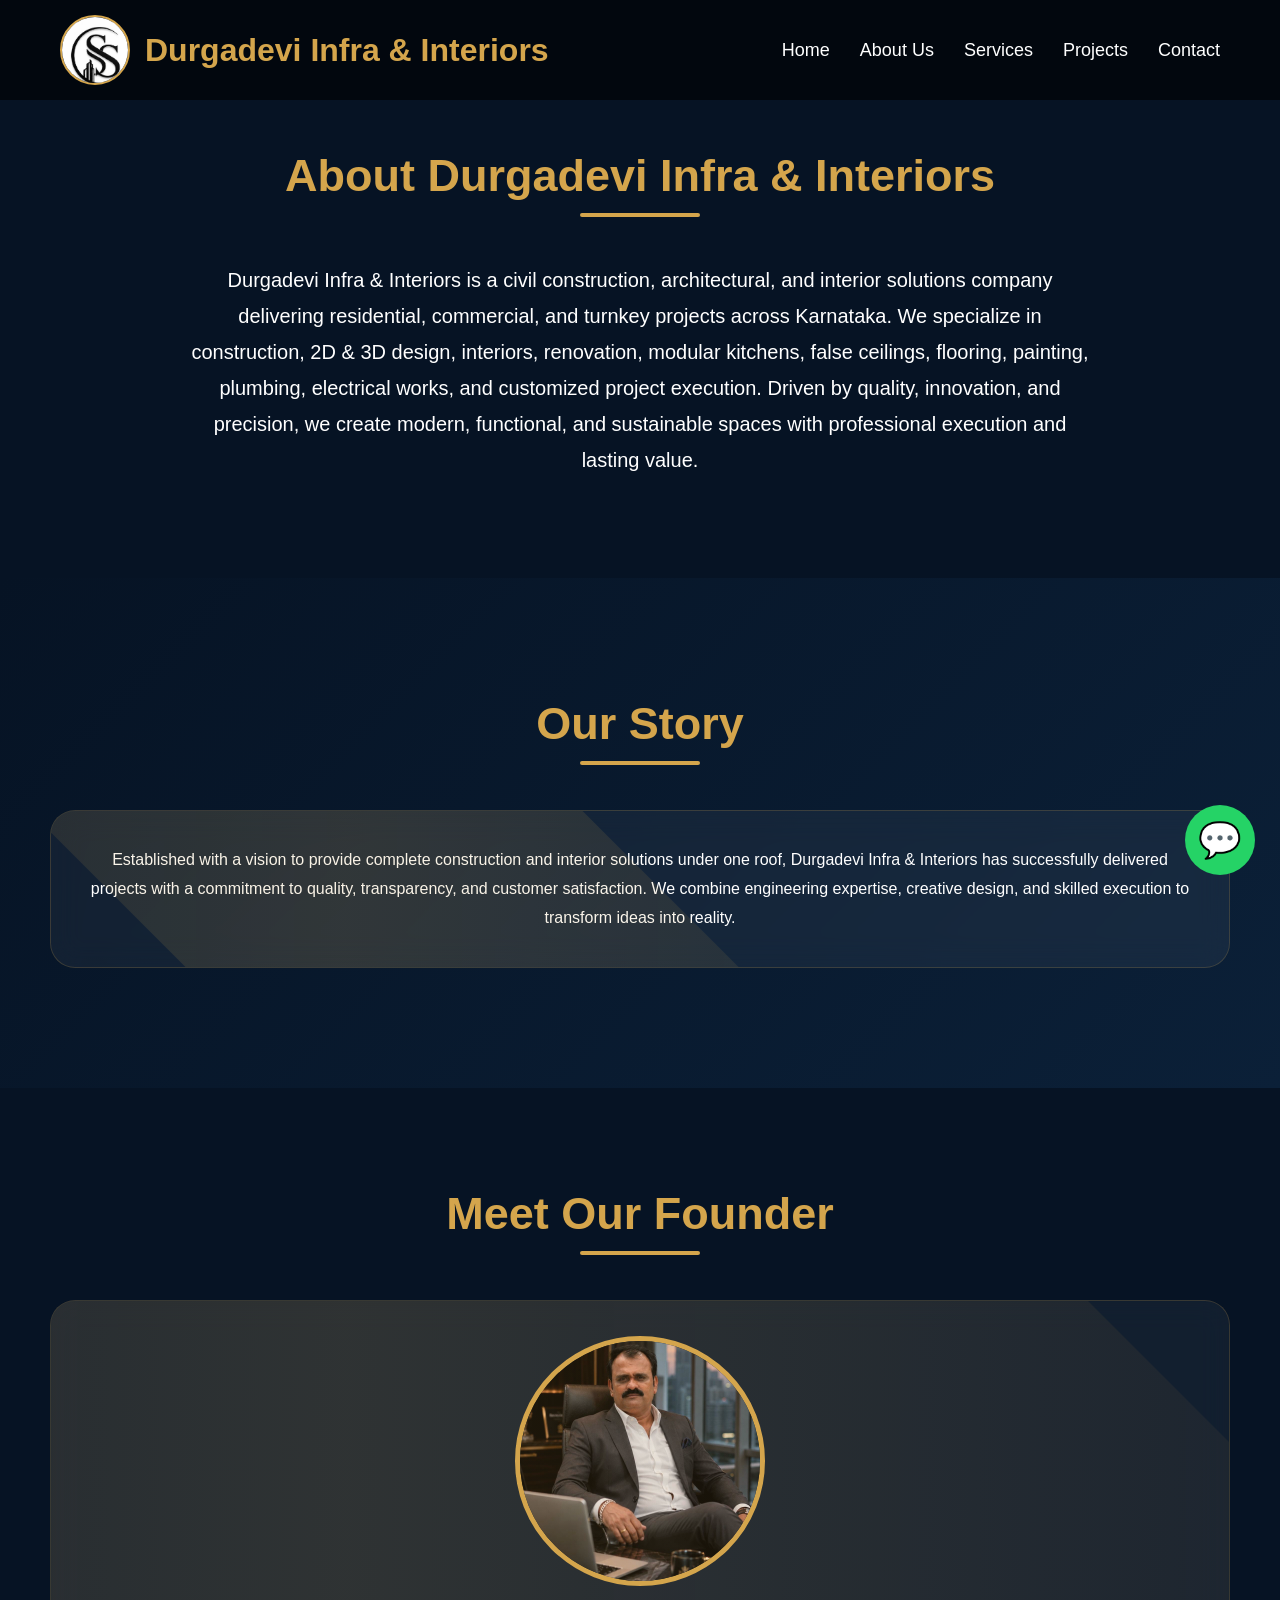
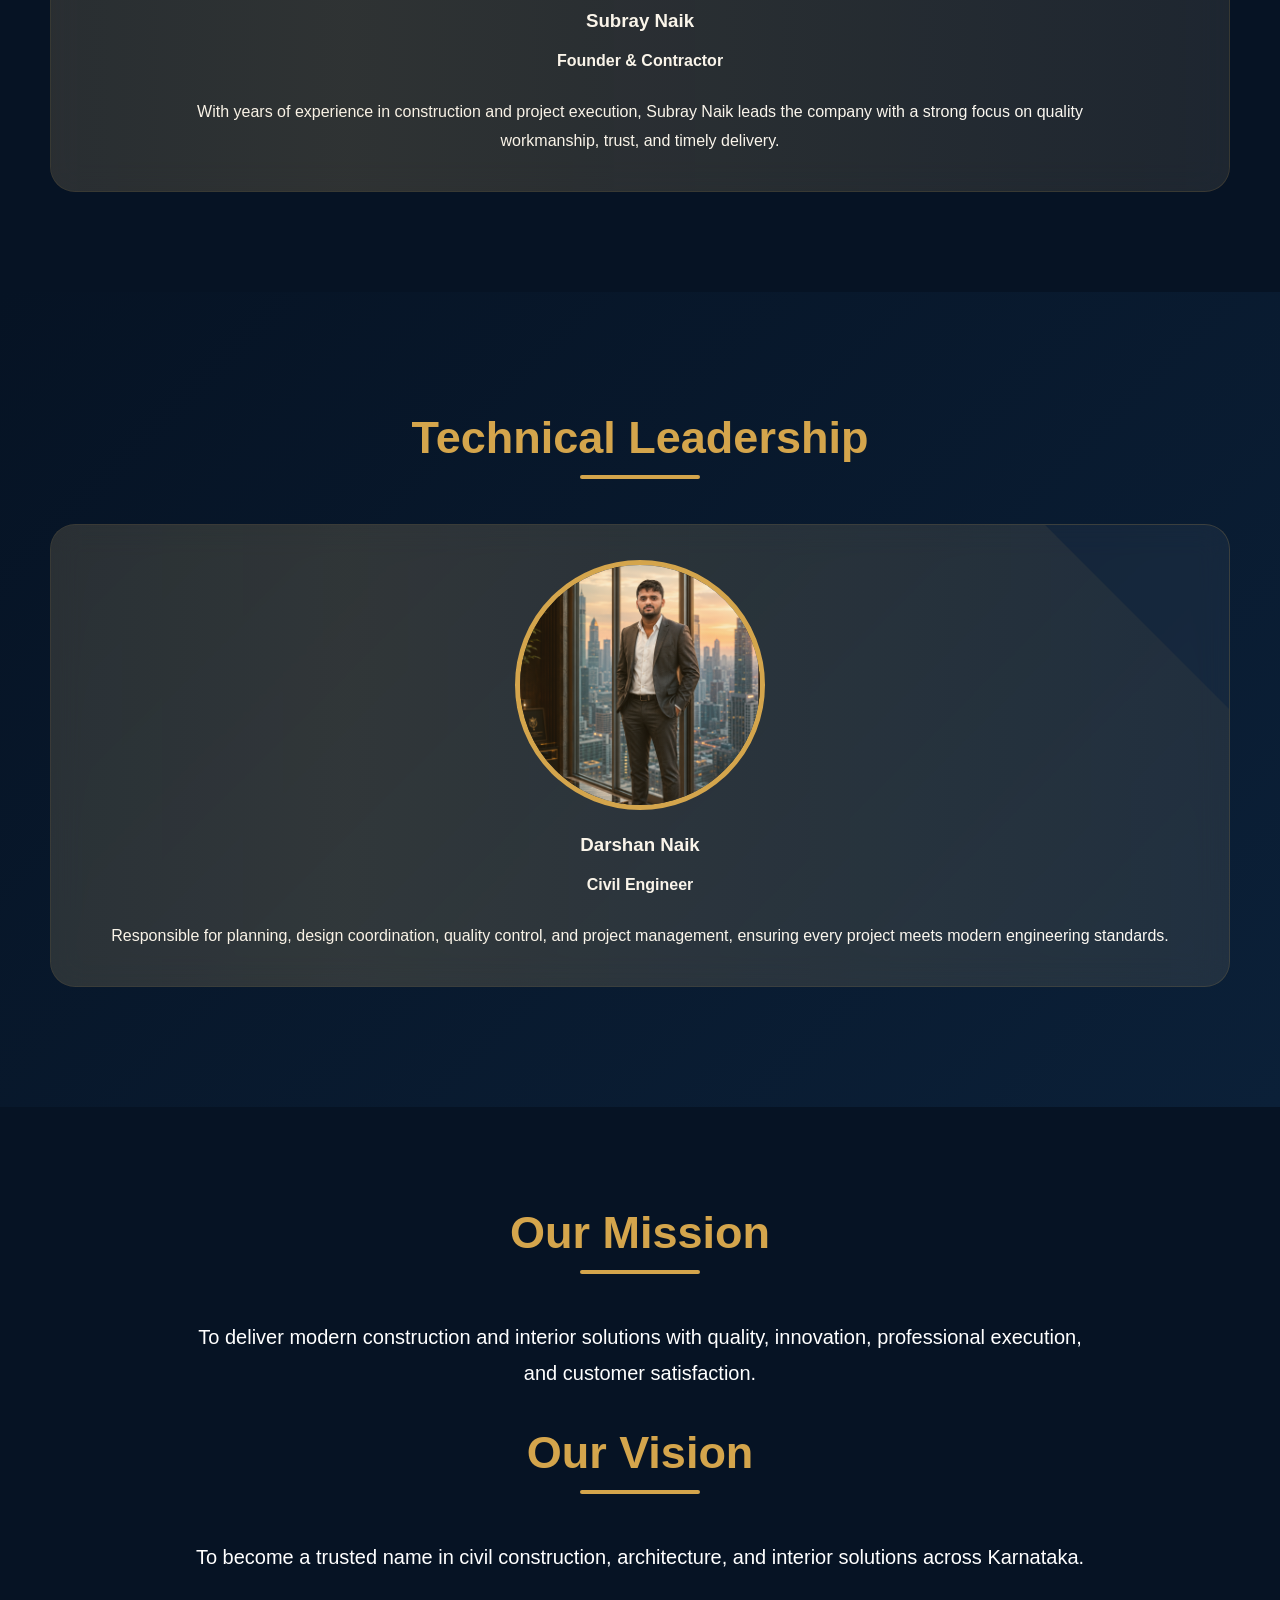
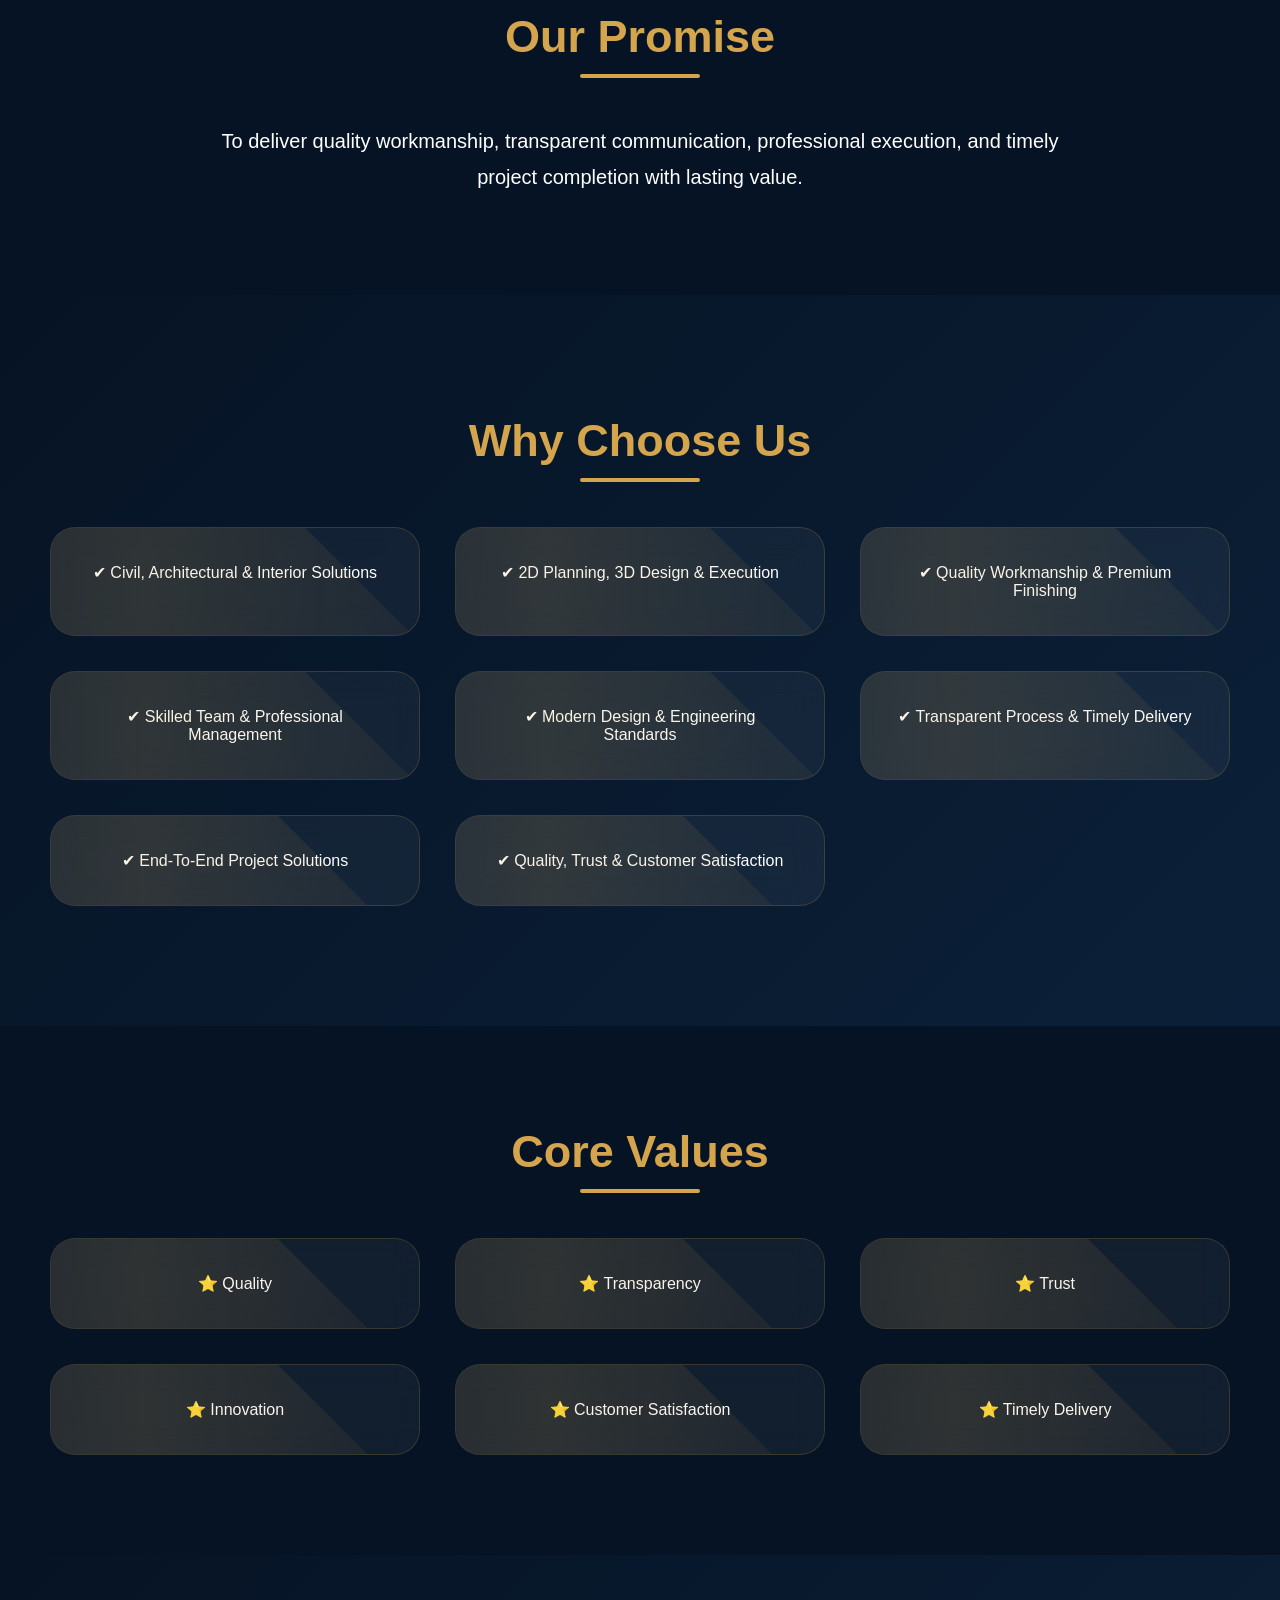
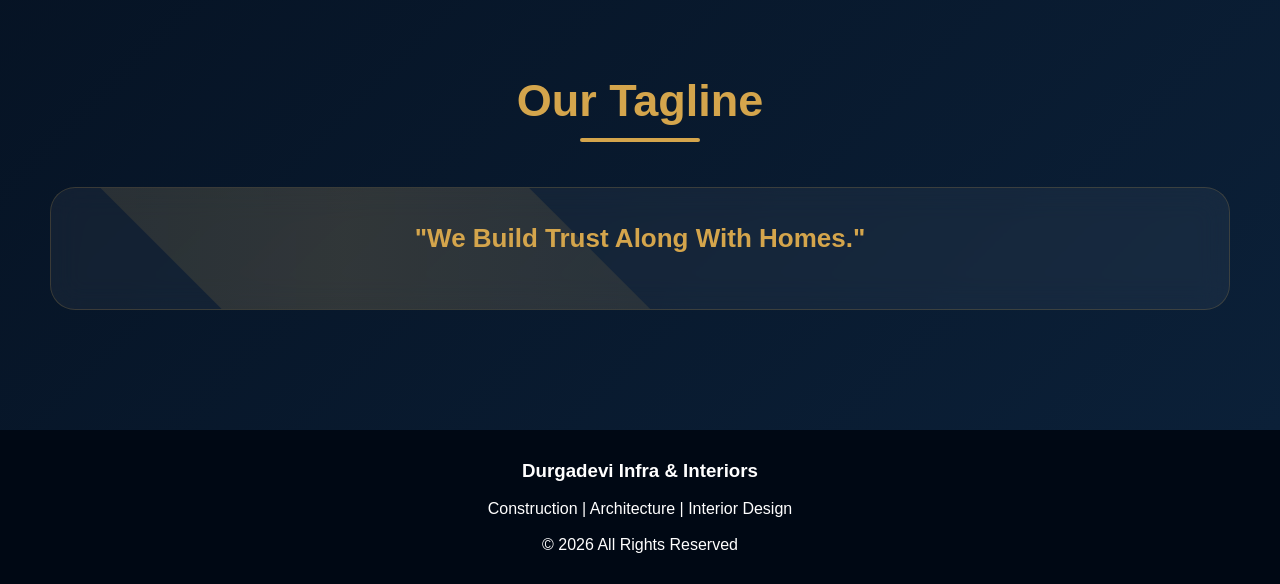
<file: about.html>
<!DOCTYPE html>
<html lang="en">

<head>
<meta charset="UTF-8">
<meta name="viewport" content="width=device-width, initial-scale=1.0">

<title>About Us | Durgadevi Infra & Interiors</title>

<link rel="stylesheet" href="style.css">

</head>

<body>

<header>

<div class="logo">
<img src="images/image.jpeg" alt="Logo">
<h2>Durgadevi Infra & Interiors</h2>
</div>

<nav>
<ul>
<li><a href="index.html">Home</a></li>
<li><a href="about.html">About Us</a></li>
<li><a href="services.html">Services</a></li>
<li><a href="projects.html">Projects</a></li>
<li><a href="contact.html">Contact</a></li>
</ul>
</nav>

</header>

<section class="about" style="padding-top:150px;">

<h1 class="section-title">
About Durgadevi Infra & Interiors
</h1>

<p>
Durgadevi Infra & Interiors is a civil construction,
architectural, and interior solutions company delivering
residential, commercial, and turnkey projects across Karnataka.

We specialize in construction, 2D & 3D design, interiors,
renovation, modular kitchens, false ceilings, flooring,
painting, plumbing, electrical works, and customized project execution.

Driven by quality, innovation, and precision, we create modern,
functional, and sustainable spaces with professional execution
and lasting value.
</p>

</section>

<section class="services">

<h2 class="section-title">
Our Story
</h2>

<div class="service-card">

<p>
Established with a vision to provide complete construction
and interior solutions under one roof, Durgadevi Infra & Interiors
has successfully delivered projects with a commitment to quality,
transparency, and customer satisfaction.

We combine engineering expertise, creative design,
and skilled execution to transform ideas into reality.
</p>

</div>

</section>

<section class="about">

<h2 class="section-title">
Meet Our Founder
</h2>

<div class="service-grid">

<div class="service-card">

    <img src="images/Subray Naik.jpeg"
alt="Subray Naik"
class="profile-image">

<h3>Subray Naik</h3>

<h4>Founder & Contractor</h4>

<br>

<p>
With years of experience in construction and project execution,
Subray Naik leads the company with a strong focus on quality
workmanship, trust, and timely delivery.
</p>

</div>

</div>

</section>

<section class="services">

<h2 class="section-title">
Technical Leadership
</h2>

<div class="service-grid">

<div class="service-card">

    <img src="images/darshan naik.png"
alt="Darshan Naik"
class="profile-image">

<h3>Darshan Naik</h3>

<h4>Civil Engineer</h4>

<br>

<p>
Responsible for planning, design coordination,
quality control, and project management,
ensuring every project meets modern engineering standards.
</p>

</div>

</div>

</section>

<section class="about">

<h2 class="section-title">
Our Mission
</h2>

<p>
To deliver modern construction and interior solutions with quality,
innovation, professional execution, and customer satisfaction.
</p>

<br><br>

<h2 class="section-title">
Our Vision
</h2>

<p>
To become a trusted name in civil construction,
architecture, and interior solutions across Karnataka.
</p>

<br><br>

<h2 class="section-title">
Our Promise
</h2>

<p>
To deliver quality workmanship, transparent communication,
professional execution, and timely project completion
with lasting value.
</p>

</section>

<section class="services">

<h2 class="section-title">
Why Choose Us
</h2>

<div class="service-grid">

<div class="service-card">
✔ Civil, Architectural & Interior Solutions
</div>

<div class="service-card">
✔ 2D Planning, 3D Design & Execution
</div>

<div class="service-card">
✔ Quality Workmanship & Premium Finishing
</div>

<div class="service-card">
✔ Skilled Team & Professional Management
</div>

<div class="service-card">
✔ Modern Design & Engineering Standards
</div>

<div class="service-card">
✔ Transparent Process & Timely Delivery
</div>

<div class="service-card">
✔ End-To-End Project Solutions
</div>

<div class="service-card">
✔ Quality, Trust & Customer Satisfaction
</div>

</div>

</section>

<section class="about">

<h2 class="section-title">
Core Values
</h2>

<div class="service-grid">

<div class="service-card">
⭐ Quality
</div>

<div class="service-card">
⭐ Transparency
</div>

<div class="service-card">
⭐ Trust
</div>

<div class="service-card">
⭐ Innovation
</div>

<div class="service-card">
⭐ Customer Satisfaction
</div>

<div class="service-card">
⭐ Timely Delivery
</div>

</div>

</section>

<section class="services">

<h2 class="section-title">
Our Tagline
</h2>

<div class="service-card">

<h2 style="color:#d4a54c;">
"We Build Trust Along With Homes."
</h2>

</div>

</section>

<footer>

<h3>Durgadevi Infra & Interiors</h3>

<br>

<p>
Construction | Architecture | Interior Design
</p>

<br>

<p>
© 2026 All Rights Reserved
</p>

</footer>

<a href="https://wa.me/918971324622" class="whatsapp">
💬
</a>

<script src="script.js"></script>

</body>
</html>
</file>
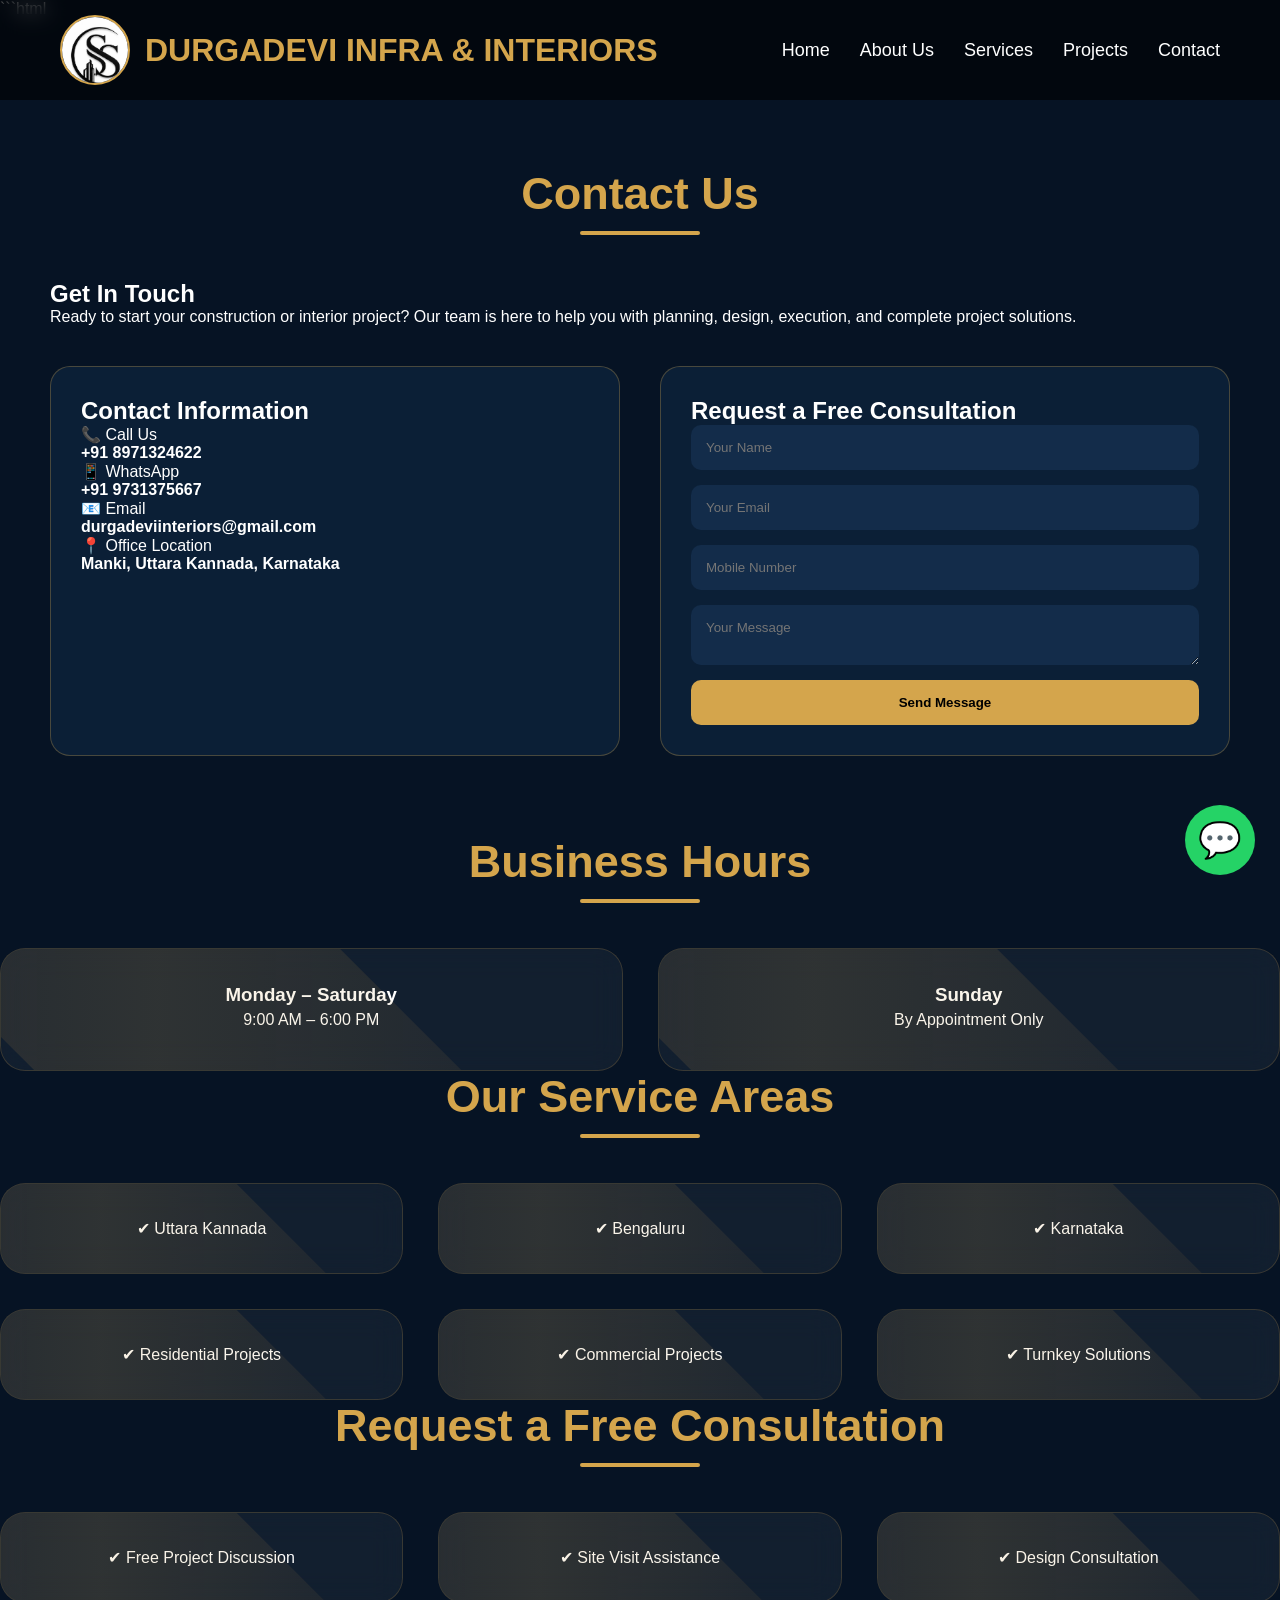
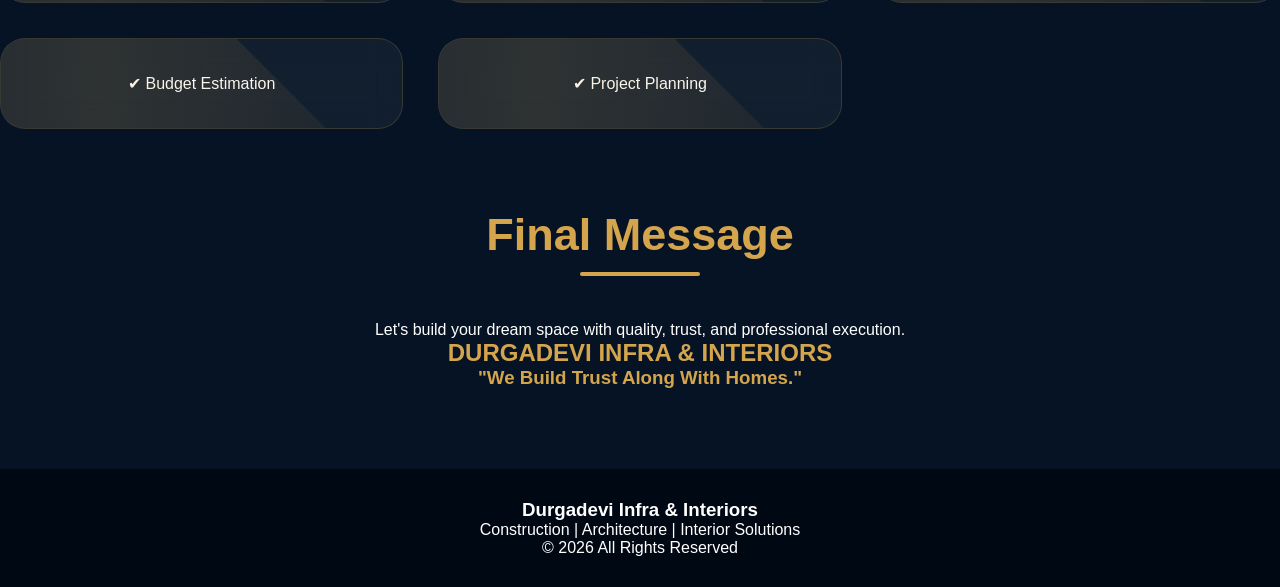
<file: contact.html>
```html
<!DOCTYPE html>
<html lang="en">

<head>
<meta charset="UTF-8">
<meta name="viewport" content="width=device-width, initial-scale=1.0">

<title>Contact Us | Durgadevi Infra & Interiors</title>

<link rel="stylesheet" href="style.css">
</head>

<body>

<header>
<div class="logo">
<img src="images/image.jpeg" alt="Logo">
<h2>DURGADEVI INFRA & INTERIORS</h2>
</div>

<nav>
<ul>
<li><a href="index.html">Home</a></li>
<li><a href="about.html">About Us</a></li>
<li><a href="services.html">Services</a></li>
<li><a href="projects.html">Projects</a></li>
<li><a href="contact.html">Contact</a></li>
</ul>
</nav>
</header>

<section class="contact-page">

<h1 class="section-title">Contact Us</h1>

<h2>Get In Touch</h2>

<p>
Ready to start your construction or interior project?
Our team is here to help you with planning, design,
execution, and complete project solutions.
</p>

<div class="contact-container">

<div class="contact-info">

<h2>Contact Information</h2>

<p>📞 Call Us<br><strong>+91 8971324622</strong></p>

<p>📱 WhatsApp<br><strong>+91 9731375667</strong></p>

<p>📧 Email<br>
<strong>durgadeviinteriors@gmail.com</strong>
</p>

<p>📍 Office Location<br>
<strong>Manki, Uttara Kannada, Karnataka</strong>
</p>

</div>

<div class="contact-form">

<h2>Request a Free Consultation</h2>

<form action="https://formsubmit.co/durgadeviinteriors@gmail.com" method="POST">

    <input type="text" name="name" placeholder="Your Name" required>

    <input type="email" name="email" placeholder="Your Email" required>

    <input type="tel" name="phone" placeholder="Mobile Number" required>

    <textarea name="message" placeholder="Your Message"></textarea>

    <button type="submit">Send Message</button>

</form>

</div>

</div>

</section>

<section class="business-hours">

<h2 class="section-title">Business Hours</h2>

<div class="service-grid">

<div class="service-card">
<h3>Monday – Saturday</h3>
<p>9:00 AM – 6:00 PM</p>
</div>

<div class="service-card">
<h3>Sunday</h3>
<p>By Appointment Only</p>
</div>

</div>

</section>

<section class="service-area">

<h2 class="section-title">Our Service Areas</h2>

<div class="service-grid">

<div class="service-card">✔ Uttara Kannada</div>
<div class="service-card">✔ Bengaluru</div>
<div class="service-card">✔ Karnataka</div>
<div class="service-card">✔ Residential Projects</div>
<div class="service-card">✔ Commercial Projects</div>
<div class="service-card">✔ Turnkey Solutions</div>

</div>

</section>

<section class="consultation">

<h2 class="section-title">
Request a Free Consultation
</h2>

<div class="service-grid">

<div class="service-card">
✔ Free Project Discussion
</div>

<div class="service-card">
✔ Site Visit Assistance
</div>

<div class="service-card">
✔ Design Consultation
</div>

<div class="service-card">
✔ Budget Estimation
</div>

<div class="service-card">
✔ Project Planning
</div>

</div>

</section>

<section class="final-message">

<h2 class="section-title">Final Message</h2>

<p>
Let's build your dream space with quality,
trust, and professional execution.
</p>

<h2 style="color:#d4a54c;">
DURGADEVI INFRA & INTERIORS
</h2>

<h3 style="color:#d4a54c;">
"We Build Trust Along With Homes."
</h3>

</section>

<footer>

<h3>Durgadevi Infra & Interiors</h3>

<p>
Construction | Architecture | Interior Solutions
</p>

<p>
© 2026 All Rights Reserved
</p>

</footer>

<a href="https://wa.me/919731375667" class="whatsapp">
💬
</a>

<script src="script.js"></script>

</body>
</html>
</file>
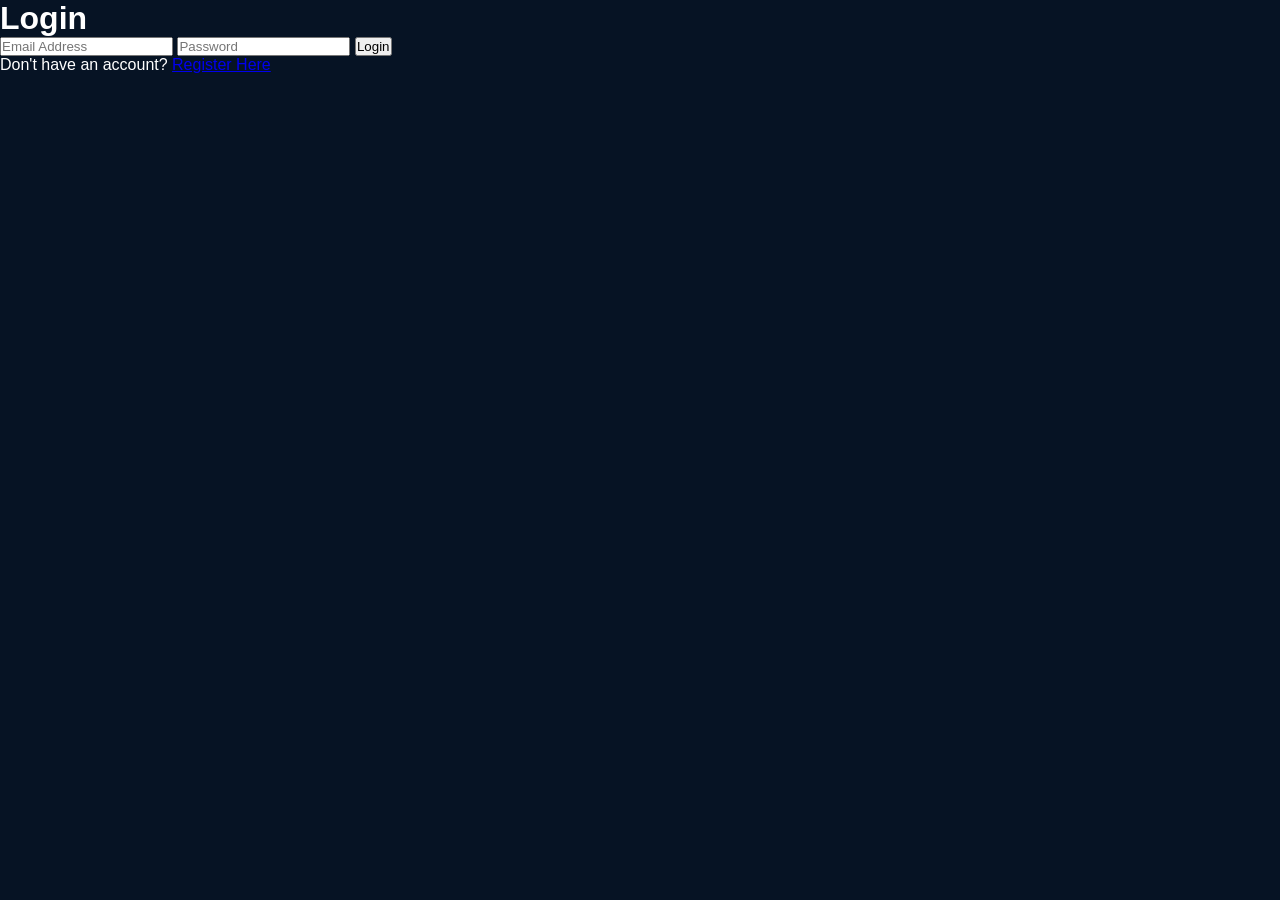
<file: login.html>
<!DOCTYPE html>
<html lang="en">
<head>
<meta charset="UTF-8">
<meta name="viewport" content="width=device-width, initial-scale=1.0">
<title>Login</title>

<link rel="stylesheet" href="style.css">
</head>

<body>

<div class="auth-container">

<h1>Login</h1>

<form id="loginForm">

<input
type="email"
id="loginEmail"
placeholder="Email Address"
required>

<input
type="password"
id="loginPassword"
placeholder="Password"
required>

<button type="submit">
Login
</button>

</form>

<p>

Don't have an account?

<a href="register.html">
Register Here
</a>

</p>

</div>

<script src="script.js"></script>

</body>
</html>
</file>
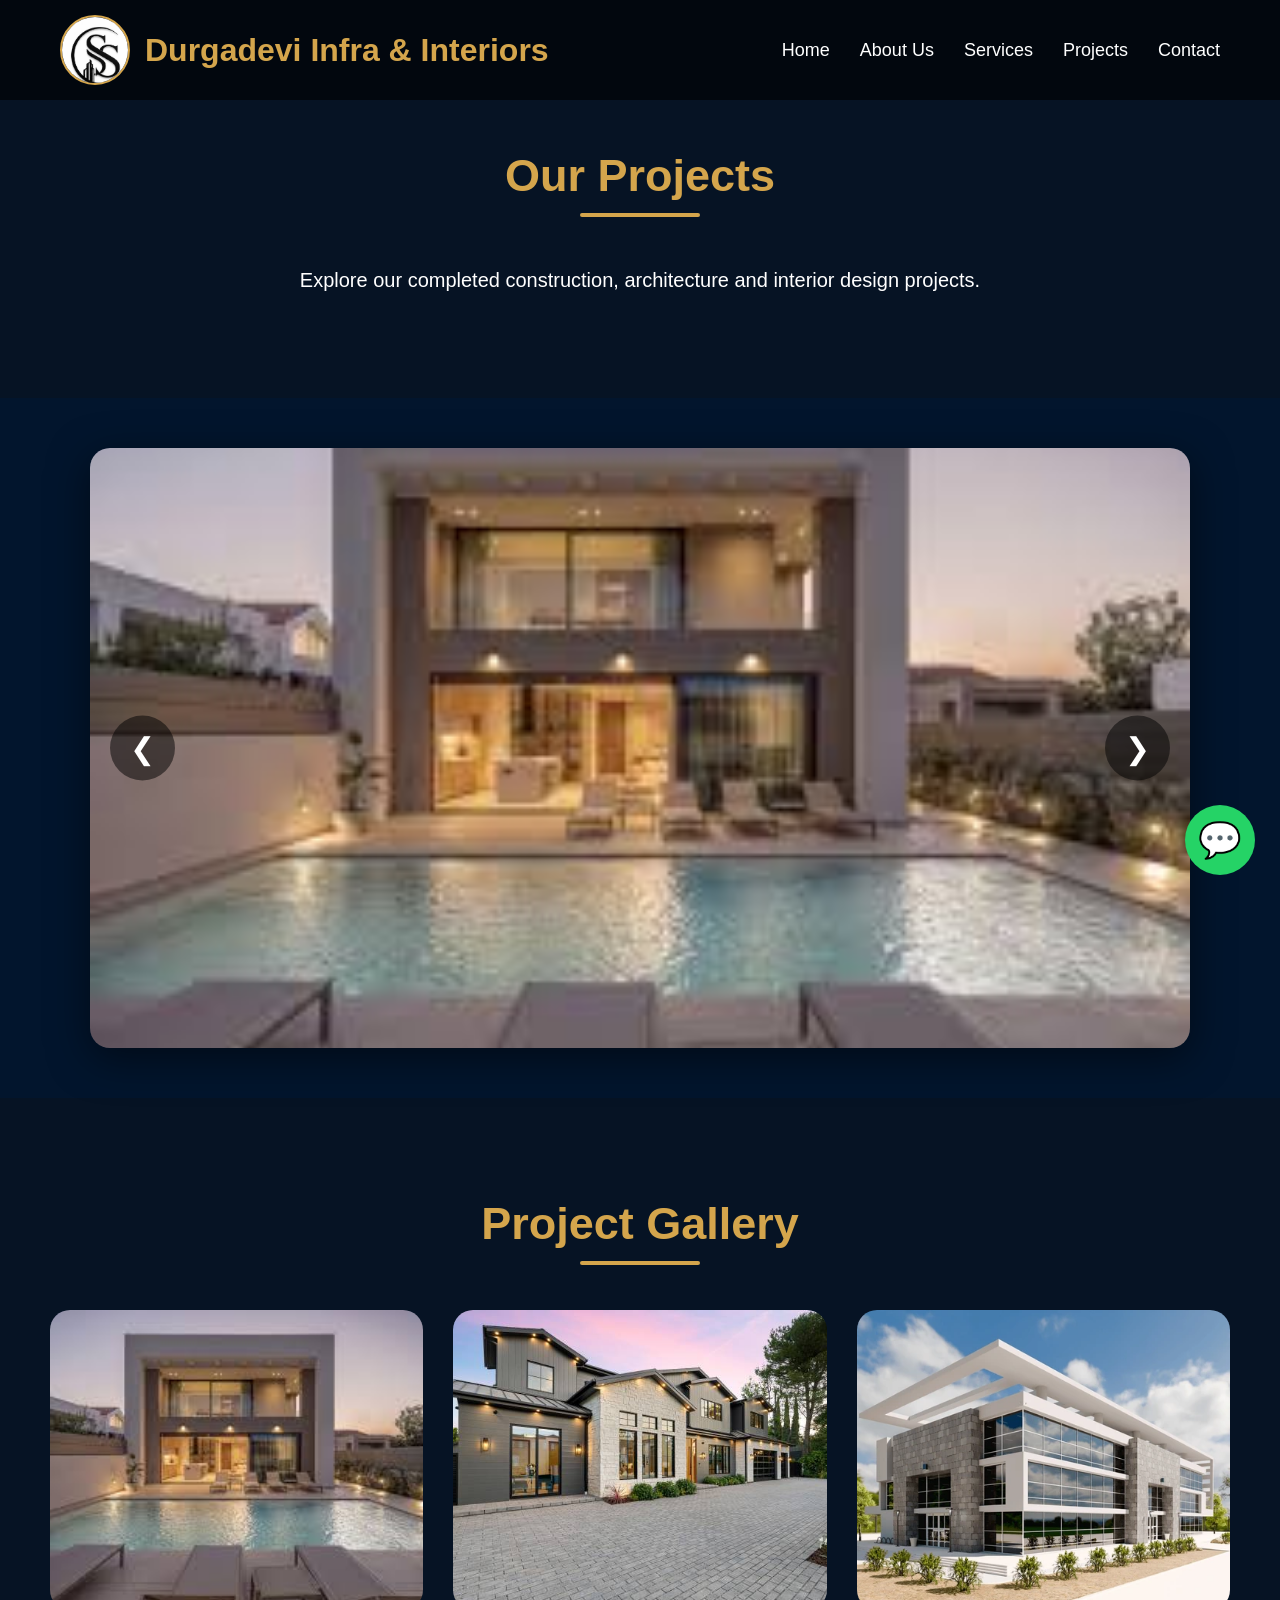
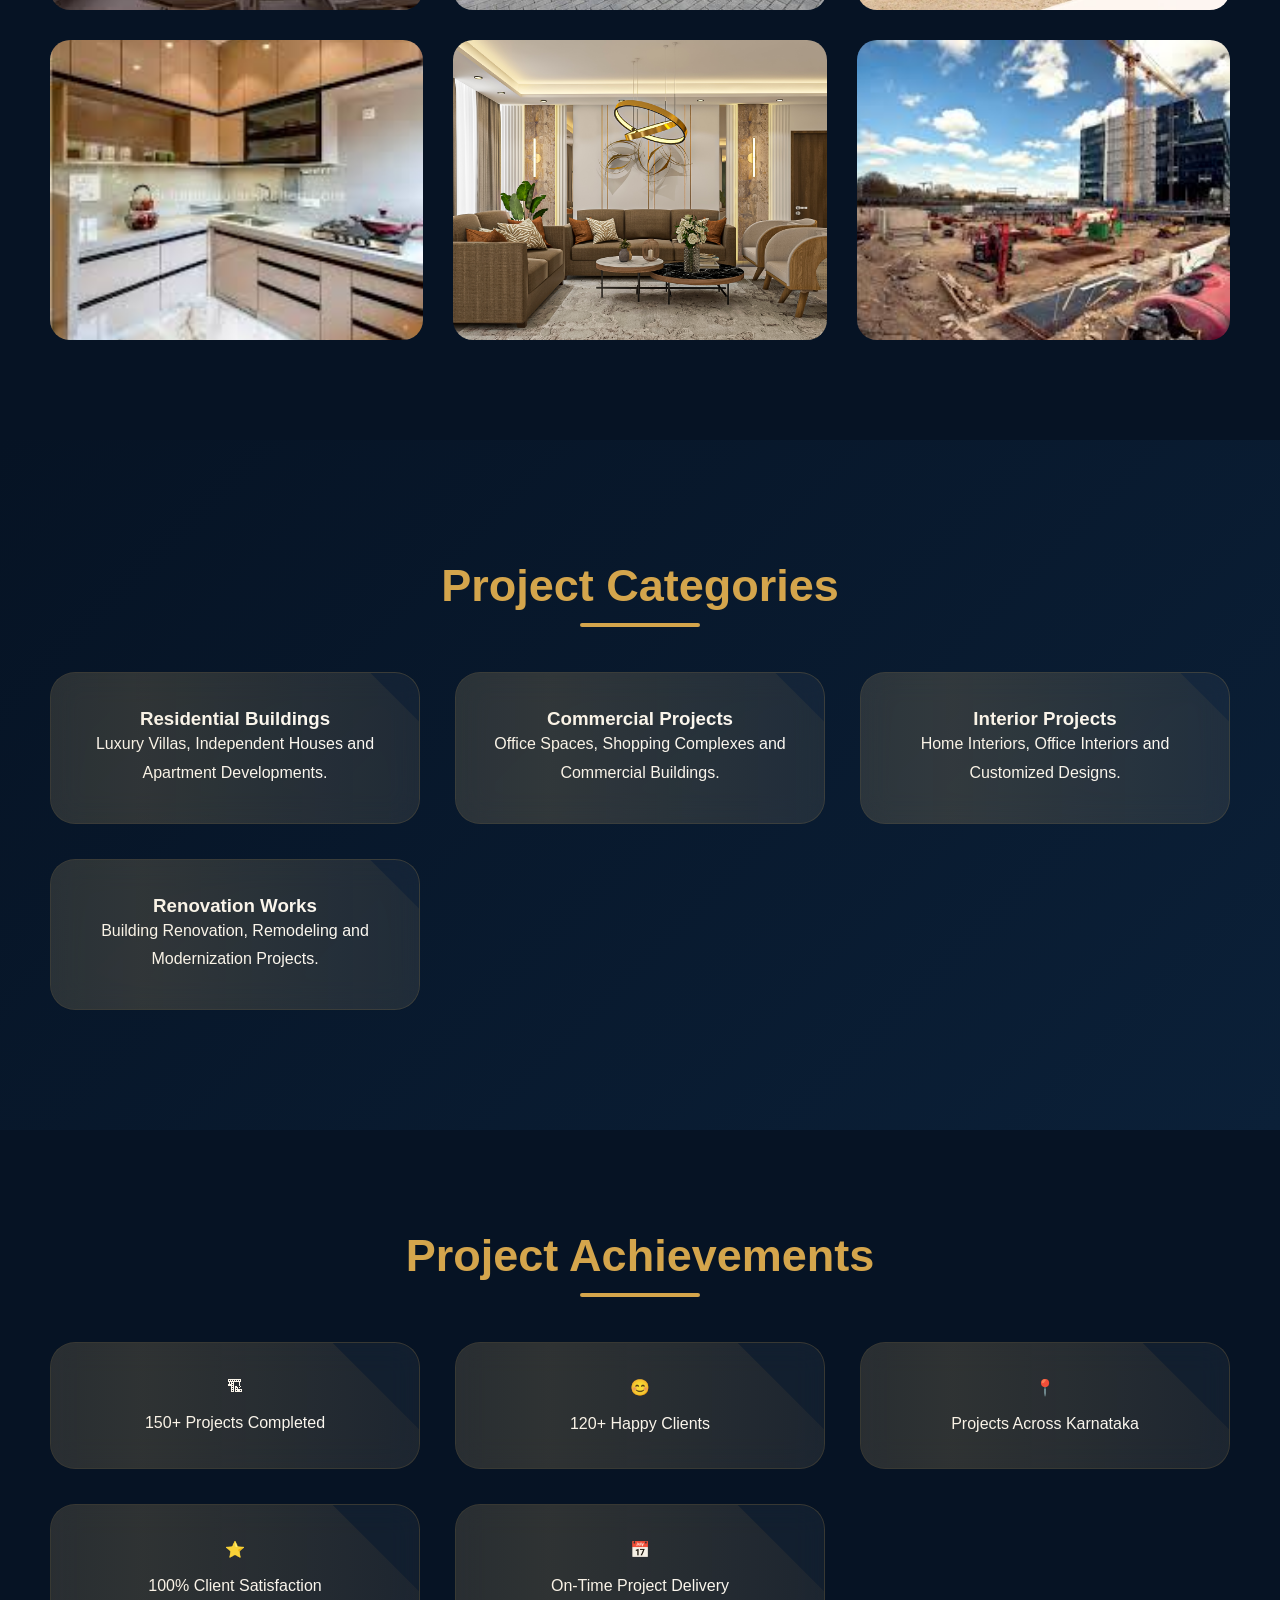
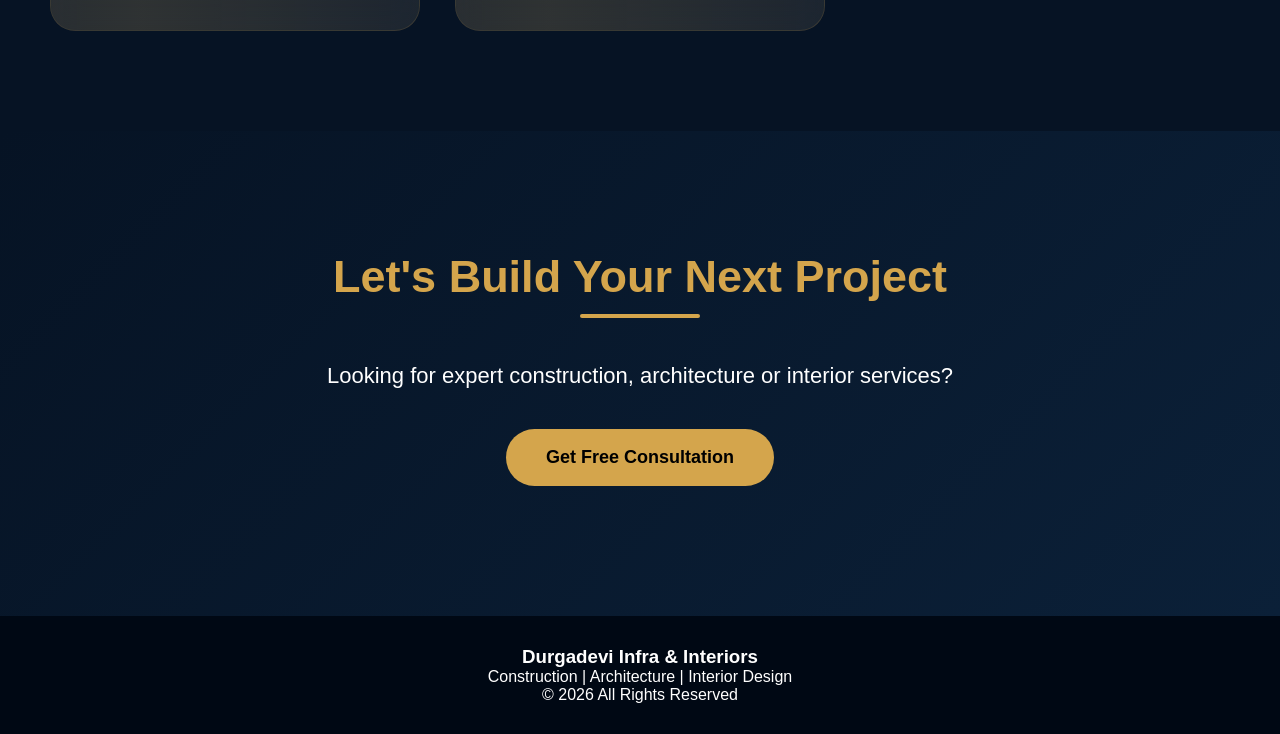
<file: projects.html>
<!DOCTYPE html>
<html lang="en">

<head>

<meta charset="UTF-8">
<meta name="viewport" content="width=device-width, initial-scale=1.0">

<title>Projects | Durgadevi Infra & Interiors</title>

<link rel="stylesheet" href="style.css">

</head>

<body>

<header>

<div class="logo">

<img src="images/image.jpeg" alt="Logo">

<h2>Durgadevi Infra & Interiors</h2>

</div>

<nav>

<ul>

<li><a href="index.html">Home</a></li>
<li><a href="about.html">About Us</a></li>
<li><a href="services.html">Services</a></li>
<li><a href="projects.html">Projects</a></li>
<li><a href="contact.html">Contact</a></li>

</ul>

</nav>

</header>

<!-- HERO -->

<section class="about" style="padding-top:150px;">

<h1 class="section-title">Our Projects</h1>

<p>
Explore our completed construction,
architecture and interior design projects.
</p>

</section>

<!-- PROJECT SLIDER -->

<section class="projects-slider">

<div class="slider">

<div class="slides">

<img src="images/project image1.jpg" alt="Project 1">

<img src="images/project image2.jpg" alt="Project 2">

<img src="images/project image3.webp" alt="Project 3">

<img src="images/project image4.jpg" alt="Project 4">

<img src="images/project image5.png" alt="Project 5">

<img src="images/project image6.jpg" alt="Project 6">

</div>

<button class="prev" onclick="moveSlide(-1)">❮</button>

<button class="next" onclick="moveSlide(1)">❯</button>

</div>

</section>

<!-- PROJECT GALLERY -->

<section class="projects">

<h2 class="section-title">Project Gallery</h2>

<div class="project-grid">

<div class="project-card">
<img src="images/project image1.jpg" alt="">
</div>

<div class="project-card">
<img src="images/project image2.jpg" alt="">
</div>

<div class="project-card">
<img src="images/project image3.webp" alt="">
</div>

<div class="project-card">
<img src="images/project image4.jpg" alt="">
</div>

<div class="project-card">
<img src="images/project image5.png" alt="">
</div>

<div class="project-card">
<img src="images/project image6.jpg" alt="">
</div>

</div>

</section>

<!-- PROJECT TYPES -->

<section class="services">

<h2 class="section-title">Project Categories</h2>

<div class="service-grid">

<div class="service-card">

<h3>Residential Buildings</h3>

<p>
Luxury Villas, Independent Houses
and Apartment Developments.
</p>

</div>

<div class="service-card">

<h3>Commercial Projects</h3>

<p>
Office Spaces, Shopping Complexes
and Commercial Buildings.
</p>

</div>

<div class="service-card">

<h3>Interior Projects</h3>

<p>
Home Interiors, Office Interiors
and Customized Designs.
</p>

</div>

<div class="service-card">

<h3>Renovation Works</h3>

<p>
Building Renovation, Remodeling
and Modernization Projects.
</p>

</div>

</div>

</section>

<!-- PROJECT ACHIEVEMENTS -->

<section class="about">

<h2 class="section-title">
Project Achievements
</h2>

<div class="service-grid">

<div class="service-card">
🏗<br><br>
150+ Projects Completed
</div>

<div class="service-card">
😊<br><br>
120+ Happy Clients
</div>

<div class="service-card">
📍<br><br>
Projects Across Karnataka
</div>

<div class="service-card">
⭐<br><br>
100% Client Satisfaction
</div>

<div class="service-card">
📅<br><br>
On-Time Project Delivery
</div>

</div>

</section>

<!-- CTA -->

<section class="services">

<h2 class="section-title">
Let's Build Your Next Project
</h2>

<p style="text-align:center;font-size:22px;">

Looking for expert construction,
architecture or interior services?

</p>

<div style="text-align:center;margin-top:30px;">

<a href="contact.html"
class="btn btn-primary">

Get Free Consultation

</a>

</div>

</section>

<footer>

<h3>Durgadevi Infra & Interiors</h3>

<p>
Construction | Architecture | Interior Design
</p>

<p>
© 2026 All Rights Reserved
</p>

</footer>

<a href="https://wa.me/918971324622"
class="whatsapp">

💬

</a>

<script src="script.js"></script>

</body>
</html>
</file>
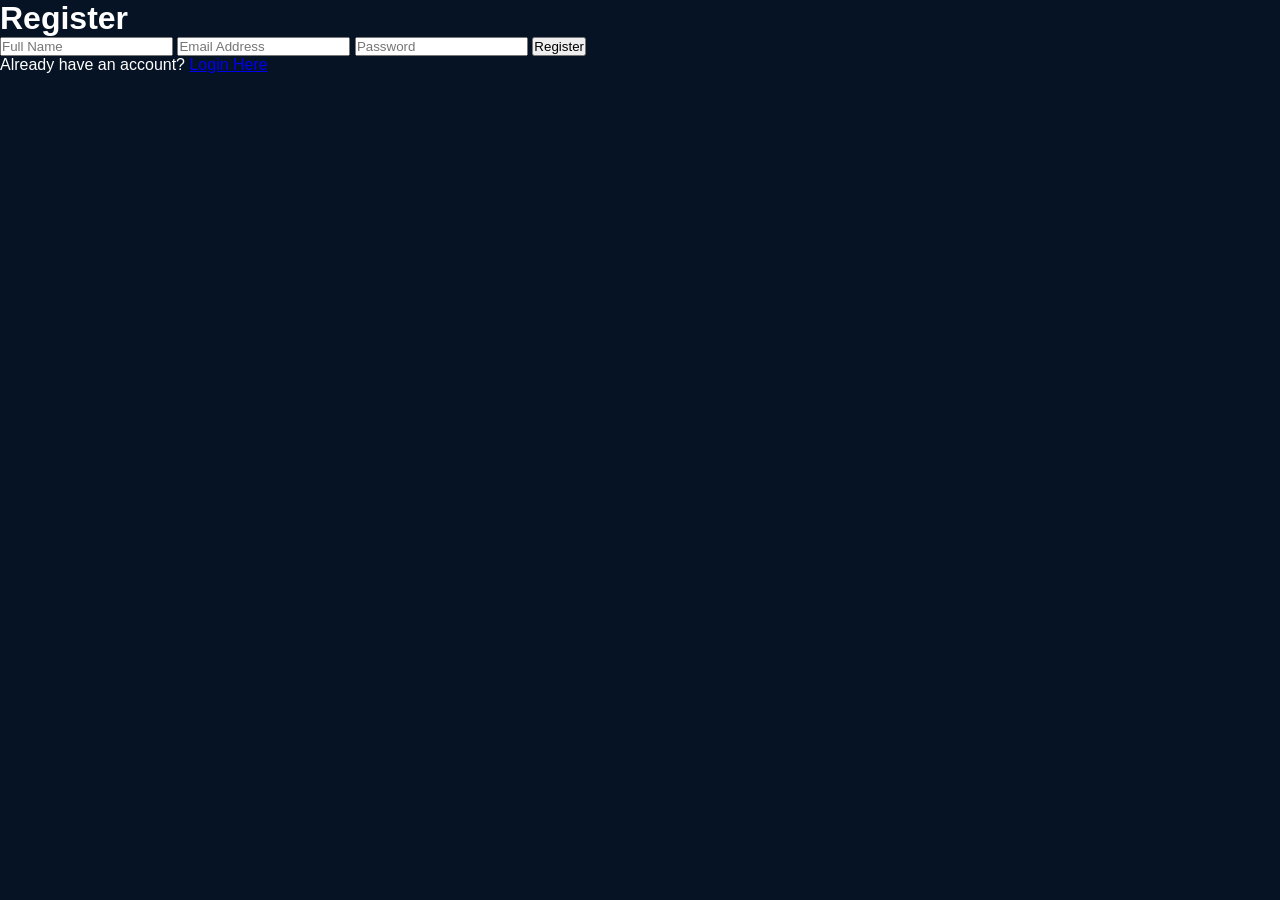
<file: register.html>
<!DOCTYPE html>
<html lang="en">
<head>
<meta charset="UTF-8">
<meta name="viewport" content="width=device-width, initial-scale=1.0">
<title>Register</title>

<link rel="stylesheet" href="style.css">
</head>

<body>

<div class="auth-container">

<h1>Register</h1>

<form id="registerForm">

<input
type="text"
id="regName"
placeholder="Full Name"
required>

<input
type="email"
id="regEmail"
placeholder="Email Address"
required>

<input
type="password"
id="regPassword"
placeholder="Password"
required>

<button type="submit">
Register
</button>

</form>

<p>
Already have an account?

<a href="login.html">
Login Here
</a>

</p>

</div>

<script src="script.js"></script>

</body>
</html>
</file>
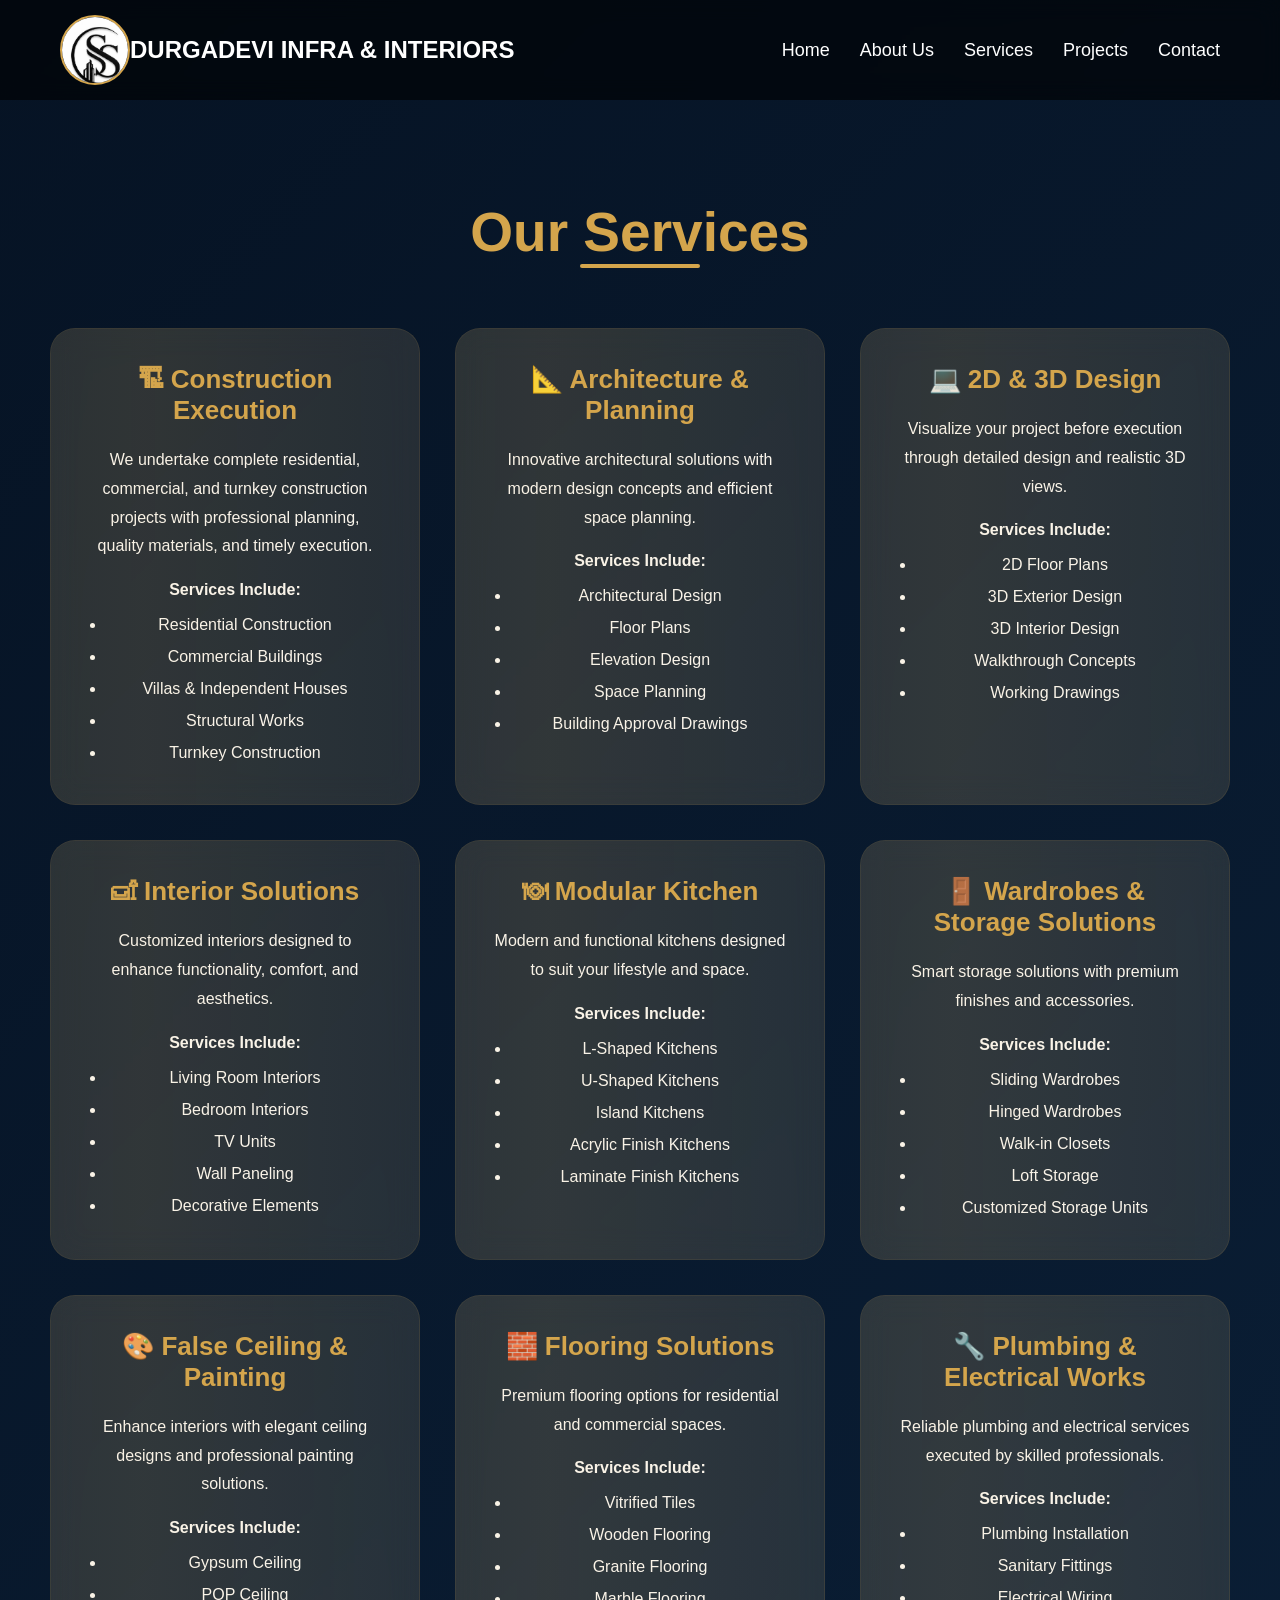
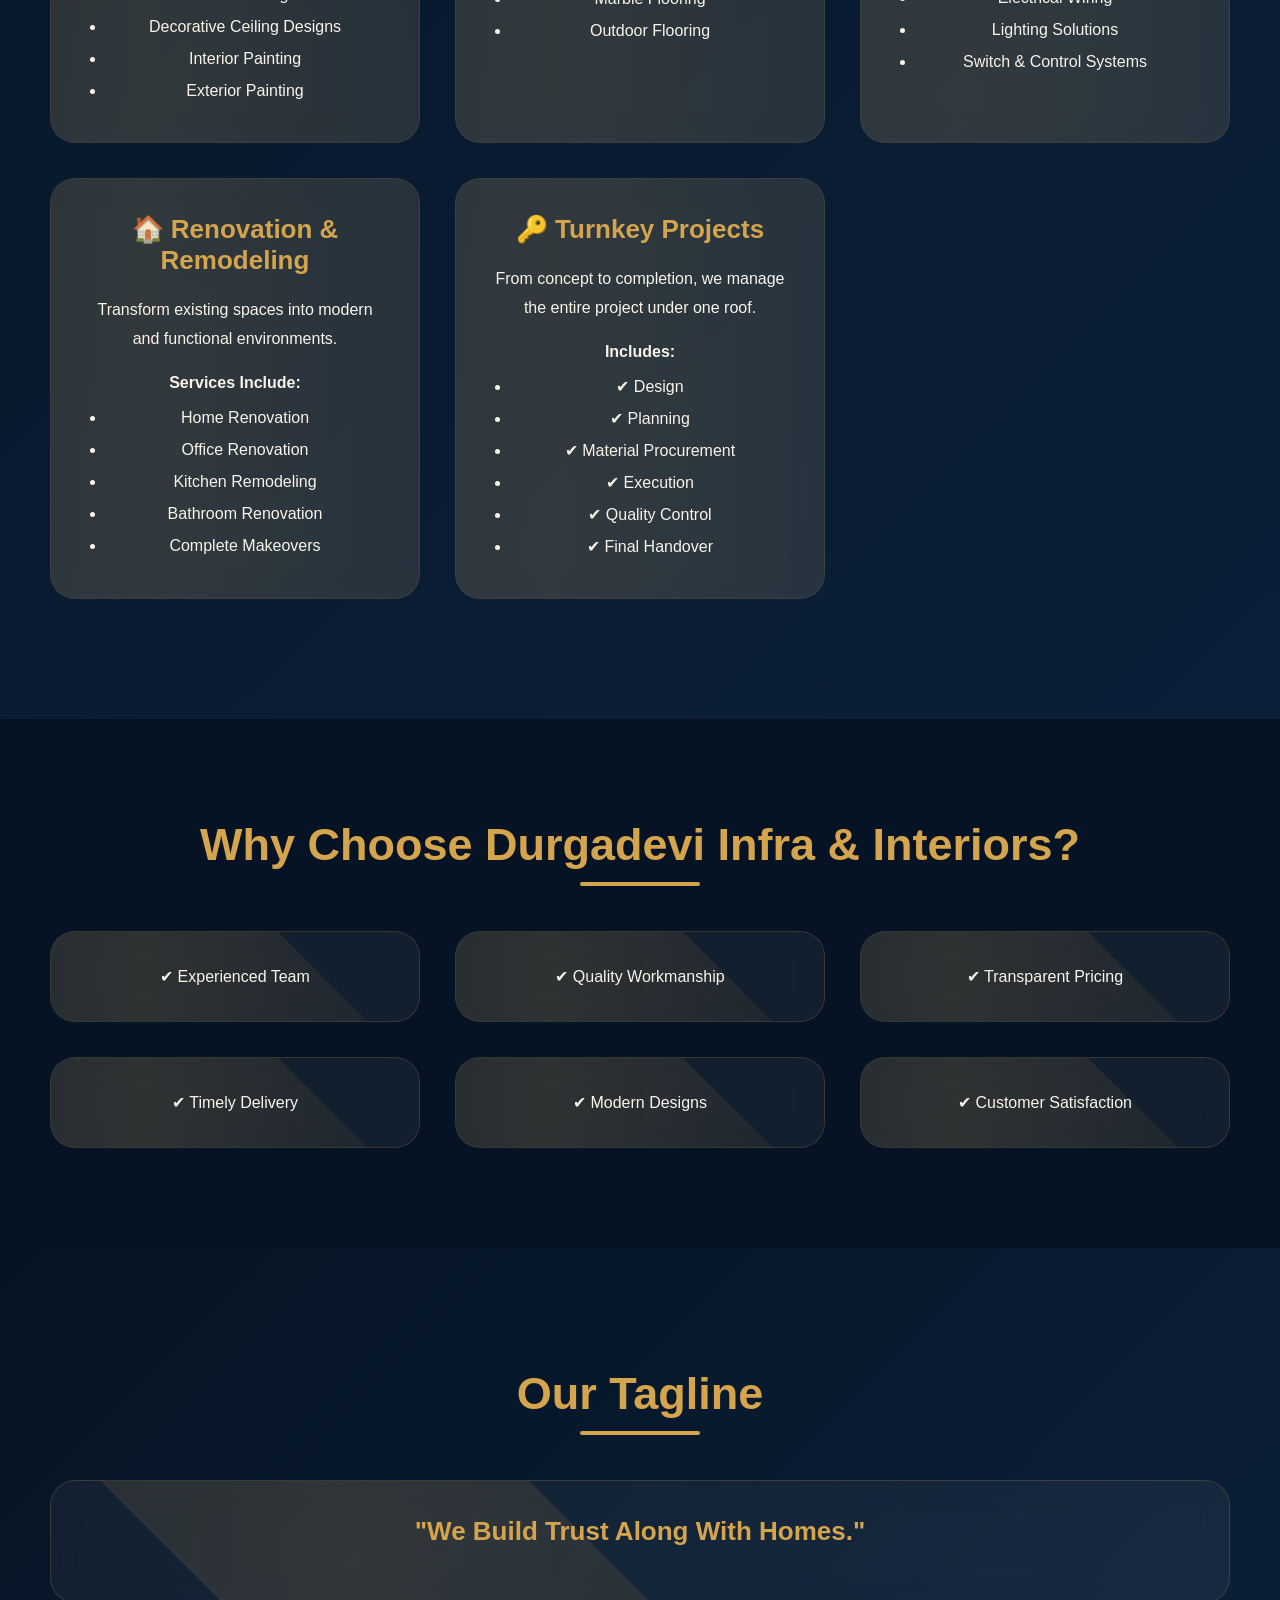
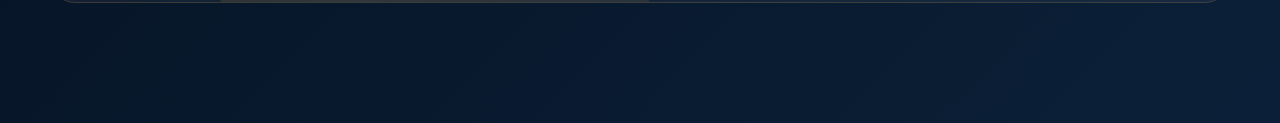
<file: services.html>
<!DOCTYPE html>
<html lang="en">

<head>

<meta charset="UTF-8">
<meta name="viewport" content="width=device-width, initial-scale=1.0">

<title>Projects | Durgadevi Infra & Interiors</title>

<link rel="stylesheet" href="style.css">

</head>

<section class="services" style="padding-top:150px;">

    <header>
        <body>
    <div class="logo">
            <img src="images/image.jpeg" alt="Logo" class="logo">

        <h1>DURGADEVI INFRA & INTERIORS</h1>

    </div>

    <nav>

        <ul class="nav-links">

            <li><a href="index.html">Home</a></li>

            <li><a href="about.html">About Us</a></li>

            <li><a href="services.html" class="active">Services</a></li>

            <li><a href="projects.html">Projects</a></li>

            <li><a href="contact.html">Contact</a></li>

        </ul>

    </nav>

</header>

<section class="service-title">

    <h2>Our Services</h2>

    <div class="line"></div>

</section>
<div class="service-grid">

<!-- Construction -->

<div class="service-card">
<h2>🏗 Construction Execution</h2>

<p>
We undertake complete residential, commercial, and turnkey construction projects with professional planning, quality materials, and timely execution.
</p>

<h4>Services Include:</h4>

<ul>
<li>Residential Construction</li>
<li>Commercial Buildings</li>
<li>Villas & Independent Houses</li>
<li>Structural Works</li>
<li>Turnkey Construction</li>
</ul>
</div>

<!-- Architecture -->

<div class="service-card">
<h2>📐 Architecture & Planning</h2>

<p>
Innovative architectural solutions with modern design concepts and efficient space planning.
</p>

<h4>Services Include:</h4>

<ul>
<li>Architectural Design</li>
<li>Floor Plans</li>
<li>Elevation Design</li>
<li>Space Planning</li>
<li>Building Approval Drawings</li>
</ul>
</div>

<!-- 2D 3D -->

<div class="service-card">
<h2>💻 2D & 3D Design</h2>

<p>
Visualize your project before execution through detailed design and realistic 3D views.
</p>

<h4>Services Include:</h4>

<ul>
<li>2D Floor Plans</li>
<li>3D Exterior Design</li>
<li>3D Interior Design</li>
<li>Walkthrough Concepts</li>
<li>Working Drawings</li>
</ul>
</div>

<!-- Interior -->

<div class="service-card">
<h2>🛋 Interior Solutions</h2>

<p>
Customized interiors designed to enhance functionality, comfort, and aesthetics.
</p>

<h4>Services Include:</h4>

<ul>
<li>Living Room Interiors</li>
<li>Bedroom Interiors</li>
<li>TV Units</li>
<li>Wall Paneling</li>
<li>Decorative Elements</li>
</ul>
</div>

<!-- Kitchen -->

<div class="service-card">
<h2>🍽 Modular Kitchen</h2>

<p>
Modern and functional kitchens designed to suit your lifestyle and space.
</p>

<h4>Services Include:</h4>

<ul>
<li>L-Shaped Kitchens</li>
<li>U-Shaped Kitchens</li>
<li>Island Kitchens</li>
<li>Acrylic Finish Kitchens</li>
<li>Laminate Finish Kitchens</li>
</ul>
</div>

<!-- Wardrobes -->

<div class="service-card">
<h2>🚪 Wardrobes & Storage Solutions</h2>

<p>
Smart storage solutions with premium finishes and accessories.
</p>

<h4>Services Include:</h4>

<ul>
<li>Sliding Wardrobes</li>
<li>Hinged Wardrobes</li>
<li>Walk-in Closets</li>
<li>Loft Storage</li>
<li>Customized Storage Units</li>
</ul>
</div>

<!-- Ceiling -->

<div class="service-card">
<h2>🎨 False Ceiling & Painting</h2>

<p>
Enhance interiors with elegant ceiling designs and professional painting solutions.
</p>

<h4>Services Include:</h4>

<ul>
<li>Gypsum Ceiling</li>
<li>POP Ceiling</li>
<li>Decorative Ceiling Designs</li>
<li>Interior Painting</li>
<li>Exterior Painting</li>
</ul>
</div>

<!-- Flooring -->

<div class="service-card">
<h2>🧱 Flooring Solutions</h2>

<p>
Premium flooring options for residential and commercial spaces.
</p>

<h4>Services Include:</h4>

<ul>
<li>Vitrified Tiles</li>
<li>Wooden Flooring</li>
<li>Granite Flooring</li>
<li>Marble Flooring</li>
<li>Outdoor Flooring</li>
</ul>
</div>

<!-- Plumbing -->

<div class="service-card">
<h2>🔧 Plumbing & Electrical Works</h2>

<p>
Reliable plumbing and electrical services executed by skilled professionals.
</p>

<h4>Services Include:</h4>

<ul>
<li>Plumbing Installation</li>
<li>Sanitary Fittings</li>
<li>Electrical Wiring</li>
<li>Lighting Solutions</li>
<li>Switch & Control Systems</li>
</ul>
</div>

<!-- Renovation -->

<div class="service-card">
<h2>🏠 Renovation & Remodeling</h2>

<p>
Transform existing spaces into modern and functional environments.
</p>

<h4>Services Include:</h4>

<ul>
<li>Home Renovation</li>
<li>Office Renovation</li>
<li>Kitchen Remodeling</li>
<li>Bathroom Renovation</li>
<li>Complete Makeovers</li>
</ul>
</div>

<!-- Turnkey -->

<div class="service-card">
<h2>🔑 Turnkey Projects</h2>

<p>
From concept to completion, we manage the entire project under one roof.
</p>

<h4>Includes:</h4>

<ul>
<li>✔ Design</li>
<li>✔ Planning</li>
<li>✔ Material Procurement</li>
<li>✔ Execution</li>
<li>✔ Quality Control</li>
<li>✔ Final Handover</li>
</ul>
</div>

</div>

</section>

<!-- WHY CHOOSE US -->

<section class="about">

<h2 class="section-title">
Why Choose Durgadevi Infra & Interiors?
</h2>

<div class="service-grid">

<div class="service-card">✔ Experienced Team</div>

<div class="service-card">✔ Quality Workmanship</div>

<div class="service-card">✔ Transparent Pricing</div>

<div class="service-card">✔ Timely Delivery</div>

<div class="service-card">✔ Modern Designs</div>

<div class="service-card">✔ Customer Satisfaction</div>

</div>

</section>

<!-- TAGLINE -->

<section class="services">

<h2 class="section-title">
Our Tagline
</h2>

<div class="service-card">

<h2 style="color:#d4a54c;">
"We Build Trust Along With Homes."
</h2>

</div>
</body>

</section>
</file>
<file: style.css>
/* ==========================
   DURGADEVI INFRA & INTERIORS
   PREMIUM CSS
========================== */

*{
margin:0;
padding:0;
box-sizing:border-box;
font-family:'Segoe UI',sans-serif;
scroll-behavior:smooth;
}

body{
background:#061324;
color:#fff;
overflow-x:hidden;
}

/* HEADER */

header{
position:fixed;
top:0;
left:0;
width:100%;
display:flex;
justify-content:space-between;
align-items:center;
padding:15px 60px;
background:rgba(0,0,0,.6);
backdrop-filter:blur(10px);
z-index:1000;
transition:.4s;
}

.logo{
display:flex;
align-items:center;
}

.logo img{
width:70px;
height:70px;
border-radius:50%;
object-fit:cover;
border:2px solid #d4a54c;
}

.logo h2{
margin-left:15px;
color:#d4a54c;
font-size:32px;
font-weight:700;
}

/* NAVIGATION */

nav ul{
display:flex;
list-style:none;
}

nav ul li{
margin-left:30px;
}

nav ul li a{
text-decoration:none;
color:white;
font-size:18px;
font-weight:500;
transition:.4s;
position:relative;
}

nav ul li a:hover{
color:#d4a54c;
}

nav ul li a::after{
content:'';
position:absolute;
width:0;
height:2px;
left:0;
bottom:-5px;
background:#d4a54c;
transition:.4s;
}

nav ul li a:hover::after{
width:100%;
}
/* HERO */

.hero{
height:100vh;
background:
linear-gradient(rgba(0,0,0,.55),
rgba(0,0,0,.55)),
url("images/banner.jpg");
background-size:cover;
background-position:center;
display:flex;
justify-content:center;
align-items:center;
text-align:center;
}

.hero-content{
animation:fadeUp 1.5s ease;
}

.hero h3{
font-size:28px;
letter-spacing:4px;
color:#d4a54c;
margin-bottom:20px;
}

.hero h1{
font-size:90px;
font-weight:800;
line-height:1.1;
}

.hero p{
margin-top:20px;
font-size:24px;
}

.hero-btns{
margin-top:40px;
}

.btn{
display:inline-block;
padding:18px 40px;
border-radius:50px;
text-decoration:none;
margin:10px;
font-size:18px;
font-weight:600;
transition:.4s;
}

.btn-primary{
background:#d4a54c;
color:black;
}

.btn-secondary{
border:2px solid #d4a54c;
color:white;
}

.btn:hover{
transform:translateY(-5px);
box-shadow:0 10px 30px rgba(212,165,76,.5);
}

/* SERVICES */

.services{
padding:100px 50px;
background:#08192f;
}

.section-title{
text-align:center;
font-size:45px;
color:#d4a54c;
margin-bottom:60px;
}

.service-grid{
display:grid;
grid-template-columns:repeat(auto-fit,minmax(250px,1fr));
gap:30px;
}

.service-card{
background:#102540;
padding:35px;
border-radius:20px;
text-align:center;
transition:.4s;
}

.service-card:hover{
transform:translateY(-10px);
background:#d4a54c;
color:black;
}

.service-card i{
font-size:50px;
margin-bottom:20px;
}

/* ABOUT */

.about{
padding:100px 50px;
text-align:center;
}

.about p{
max-width:900px;
margin:auto;
line-height:1.8;
font-size:20px;
}

/* PROJECTS */

.projects{
padding:100px 50px;
background:#08192f;
}

.project-grid{
display:grid;
grid-template-columns:repeat(auto-fit,minmax(300px,1fr));
gap:25px;
}

.project-card{
overflow:hidden;
border-radius:20px;
}

.project-card img{
width:100%;
display:block;
transition:.5s;
}

.project-card:hover img{
transform:scale(1.1);
}

/* CONTACT PAGE */

.contact-page{
padding:150px 50px 80px;
background:#061324;
color:white;
}

.contact-container{
display:grid;
grid-template-columns:1fr 1fr;
gap:40px;
margin-top:40px;
}

.contact-info,
.contact-form{
background:#0b1f36;
padding:30px;
border-radius:20px;
border:1px solid rgba(212,165,76,.3);
transition:.4s;
}

.contact-info:hover,
.contact-form:hover{
transform:translateY(-10px);
box-shadow:0 15px 40px rgba(212,165,76,.3);
}

.contact-form input,
.contact-form textarea{
width:100%;
padding:15px;
margin-bottom:15px;
border:none;
border-radius:10px;
background:#132c4a;
color:white;
}

.contact-form button{
width:100%;
padding:15px;
border:none;
background:#d4a54c;
color:black;
font-weight:bold;
border-radius:10px;
cursor:pointer;
transition:.4s;
}

.contact-form button:hover{
transform:scale(1.05);
}

.final-message{
padding:80px 50px;
text-align:center;
}

@media(max-width:768px){

.contact-container{
grid-template-columns:1fr;
}

}

/* LOGIN & REGISTER */

.auth-section{
height:100vh;
display:flex;
justify-content:center;
align-items:center;
background:
linear-gradient(rgba(0,0,0,.6),
rgba(0,0,0,.6)),
url("images/banner.jpg");
background-size:cover;
}

.auth-box{
width:400px;
background:rgba(255,255,255,.08);
backdrop-filter:blur(12px);
padding:40px;
border-radius:20px;
}

.auth-box h2{
text-align:center;
margin-bottom:30px;
color:#d4a54c;
}

.auth-box input{
width:100%;
padding:14px;
margin:10px 0;
border:none;
border-radius:8px;
}

.auth-box button{
width:100%;
padding:14px;
background:#d4a54c;
border:none;
border-radius:8px;
font-size:18px;
font-weight:600;
cursor:pointer;
}

.auth-box p{
text-align:center;
margin-top:15px;
}

.auth-box a{
color:#d4a54c;
text-decoration:none;
}

/* FOOTER */

footer{
background:#000814;
padding:30px;
text-align:center;
}

/* WHATSAPP */

.whatsapp{
position:fixed;
bottom:25px;
right:25px;
width:70px;
height:70px;
background:#25D366;
border-radius:50%;
display:flex;
justify-content:center;
align-items:center;
color:white;
font-size:35px;
text-decoration:none;
animation:pulse 2s infinite;
z-index:999;
}

/* ANIMATIONS */

@keyframes fadeUp{
from{
opacity:0;
transform:translateY(50px);
}
to{
opacity:1;
transform:translateY(0);
}
}

@keyframes pulse{
0%{
box-shadow:0 0 0 0 rgba(37,211,102,.7);
}
70%{
box-shadow:0 0 0 20px rgba(37,211,102,0);
}
100%{
box-shadow:0 0 0 0 rgba(37,211,102,0);
}
}

/* RESPONSIVE */

@media(max-width:768px){

header{
flex-direction:column;
padding:15px;
}

.logo h2{
font-size:22px;
}

nav ul{
flex-wrap:wrap;
justify-content:center;
}

nav ul li{
margin:10px;
}

.hero h1{
font-size:50px;
}

.hero p{
font-size:18px;
}

.section-title{
font-size:35px;
}
}

/* ==========================
   SERVICES PAGE ANIMATIONS
========================== */

.services{
padding:120px 50px;
background:linear-gradient(135deg,#061324,#0b2038);
}

.service-grid{
display:grid;
grid-template-columns:repeat(auto-fit,minmax(350px,1fr));
gap:35px;
}

.service-card{
background:rgba(255,255,255,0.05);
backdrop-filter:blur(15px);
border:1px solid rgba(212,165,76,0.2);
border-radius:25px;
padding:35px;
overflow:hidden;
position:relative;
transition:all .5s ease;
animation:cardFade 1s ease forwards;
opacity:0;
}

.service-card:nth-child(1){animation-delay:.1s;}
.service-card:nth-child(2){animation-delay:.2s;}
.service-card:nth-child(3){animation-delay:.3s;}
.service-card:nth-child(4){animation-delay:.4s;}
.service-card:nth-child(5){animation-delay:.5s;}
.service-card:nth-child(6){animation-delay:.6s;}
.service-card:nth-child(7){animation-delay:.7s;}
.service-card:nth-child(8){animation-delay:.8s;}
.service-card:nth-child(9){animation-delay:.9s;}
.service-card:nth-child(10){animation-delay:1s;}
.service-card:nth-child(11){animation-delay:1.1s;}

.service-card::before{
content:'';
position:absolute;
top:-100%;
left:-100%;
width:250%;
height:250%;
background:linear-gradient(
45deg,
transparent,
rgba(212,165,76,0.15),
transparent
);
transform:rotate(45deg);
transition:1s;
}

.service-card:hover::before{
top:-50%;
left:-50%;
}

.service-card:hover{
transform:translateY(-15px) scale(1.03);
box-shadow:0 20px 50px rgba(212,165,76,0.4);
border-color:#d4a54c;
}

.service-card h2{
color:#d4a54c;
font-size:26px;
margin-bottom:20px;
}

.service-card h4{
color:white;
margin-top:20px;
margin-bottom:10px;
}

.service-card p{
line-height:1.8;
font-size:16px;
}

.service-card ul{
padding-left:20px;
margin-top:10px;
line-height:2;
}

.service-card li{
transition:.3s;
}

.service-card li:hover{
transform:translateX(10px);
color:#d4a54c;
}

.service-title{
    text-align:center;
    margin-top:50px;
    margin-bottom:60px;
}

.service-title h2{
    color:#d4a54c;
    font-size:55px;
    animation:fadeUp 1.5s ease;
}

.line{
    width:120px;
    height:4px;
    background:#d4a54c;
    margin:auto;
    border-radius:10px;
}

@keyframes fadeUp{

    from{
        opacity:0;
        transform:translateY(50px);
    }

    to{
        opacity:1;
        transform:translateY(0);
    }

}

/* TITLE ANIMATION */

.section-title{
position:relative;
animation:titleGlow 3s infinite alternate;
}

.section-title::after{
content:'';
width:120px;
height:4px;
background:#d4a54c;
position:absolute;
bottom:-15px;
left:50%;
transform:translateX(-50%);
border-radius:50px;
}

/* ANIMATIONS */

@keyframes cardFade{

from{
opacity:0;
transform:translateY(60px);
}

to{
opacity:1;
transform:translateY(0);
}

}

@keyframes titleGlow{

from{
text-shadow:0 0 5px #d4a54c;
}

}

.service-card{
opacity:0;
transform:translateY(80px);
}

.service-card.show{
opacity:1;
transform:translateY(0);
transition:1s ease;
}

/* ABOUT PAGE PROFILE STYLE */

.profile-card{
    background: rgba(255,255,255,0.05);
    backdrop-filter: blur(10px);
    border: 1px solid rgba(212,165,76,0.3);
    border-radius: 20px;
    padding: 30px;
    text-align: center;
    transition: 0.5s;
    overflow: hidden;
}

.profile-card:hover{
    transform: translateY(-10px);
    box-shadow: 0 15px 40px rgba(212,165,76,0.4);
}

.profile-image{
    width: 250px;
    height: 250px;
    object-fit: cover;
    border-radius: 50%;
    border: 5px solid #d4a54c;
    margin-bottom: 20px;
    transition: 0.5s;
    animation: profileGlow 3s infinite alternate;
}

.profile-image:hover{
    transform: scale(1.08);
}

@keyframes profileGlow{
    from{
        box-shadow: 0 0 10px #d4a54c;
    }
    to{
        box-shadow:
        0 0 20px #d4a54c,
        0 0 40px #d4a54c;
    }
}

.profile-card h3{
    color:#d4a54c;
    font-size:30px;
    margin:10px 0;
}

.profile-card h4{
    color:white;
    font-size:18px;
    margin-bottom:15px;
}

.profile-card p{
    color:#ddd;
    line-height:1.8;
    font-size:16px;
}

/* Responsive */

@media(max-width:768px){

    .profile-image{
        width:180px;
        height:180px;
    }

    .profile-card h3{
        font-size:24px;
    }

}

/* ==========================
   PROJECT PAGE ANIMATIONS
========================== */

.projects{
padding:100px 50px;
background:#061324;
}

/* PROJECT GRID */

.project-grid{
display:grid;
grid-template-columns:repeat(auto-fit,minmax(320px,1fr));
gap:30px;
}

/* PROJECT CARD */

.project-card{
position:relative;
overflow:hidden;
border-radius:20px;
background:#0b1f36;
cursor:pointer;
transition:0.5s ease;
animation:fadeUp 1s ease forwards;
opacity:0;
}

.project-card:nth-child(1){animation-delay:.1s;}
.project-card:nth-child(2){animation-delay:.2s;}
.project-card:nth-child(3){animation-delay:.3s;}
.project-card:nth-child(4){animation-delay:.4s;}
.project-card:nth-child(5){animation-delay:.5s;}
.project-card:nth-child(6){animation-delay:.6s;}

.project-card img{
width:100%;
height:300px;
object-fit:cover;
transition:0.8s ease;
}

/* IMAGE ZOOM */

.project-card:hover img{
transform:scale(1.15);
}

/* GOLD OVERLAY */

.project-card::before{
content:'PROJECT';
position:absolute;
top:50%;
left:50%;
transform:translate(-50%,-50%);
background:rgba(212,165,76,0.9);
padding:12px 30px;
color:black;
font-weight:bold;
border-radius:50px;
opacity:0;
z-index:10;
transition:.5s;
}

.project-card:hover::before{
opacity:1;
}

/* CARD LIFT */

.project-card:hover{
transform:translateY(-15px);
box-shadow:0 20px 50px rgba(212,165,76,.4);
}

/* ==========================
   PROJECT SLIDER
========================== */

.projects-slider{
padding:50px;
background:#02152d;
}

.slider{
position:relative;
max-width:1100px;
margin:auto;
overflow:hidden;
border-radius:20px;
box-shadow:0 10px 40px rgba(0,0,0,.5);
}

.slides{
display:flex;
transition:transform .8s ease-in-out;
}

.slides img{
width:100%;
height:600px;
object-fit:cover;
flex-shrink:0;
animation:sliderZoom 8s infinite alternate;
}

@keyframes sliderZoom{

from{
transform:scale(1);
}

to{
transform:scale(1.08);
}

}

/* NAVIGATION BUTTONS */

.prev,
.next{
position:absolute;
top:50%;
transform:translateY(-50%);
background:rgba(0,0,0,.5);
color:white;
border:none;
font-size:30px;
padding:15px 20px;
cursor:pointer;
border-radius:50%;
transition:.4s;
z-index:100;
}

.prev{
left:20px;
}

.next{
right:20px;
}

.prev:hover,
.next:hover{
background:#d4a54c;
color:black;
transform:translateY(-50%) scale(1.15);
}

/* ==========================
   ACHIEVEMENT CARDS
========================== */

.service-card{
transition:.5s;
}

.service-card:hover{
transform:translateY(-10px);
box-shadow:0 15px 40px rgba(212,165,76,.3);
}

/* ==========================
   TITLE ANIMATION
========================== */

.section-title{
animation:titleGlow 3s infinite alternate;
}

@keyframes titleGlow{

from{
text-shadow:0 0 5px #d4a54c;
}

}

/* ==========================
   PAGE ENTRY
========================== */

@keyframes fadeUp{

from{
opacity:0;
transform:translateY(60px);
}

to{
opacity:1;
transform:translateY(0);
}

}

/* MOBILE */

@media(max-width:768px){

.slides img{
height:300px;
}

.project-card img{
height:220px;
}

.section-title{
font-size:32px;
}

}
</file>
